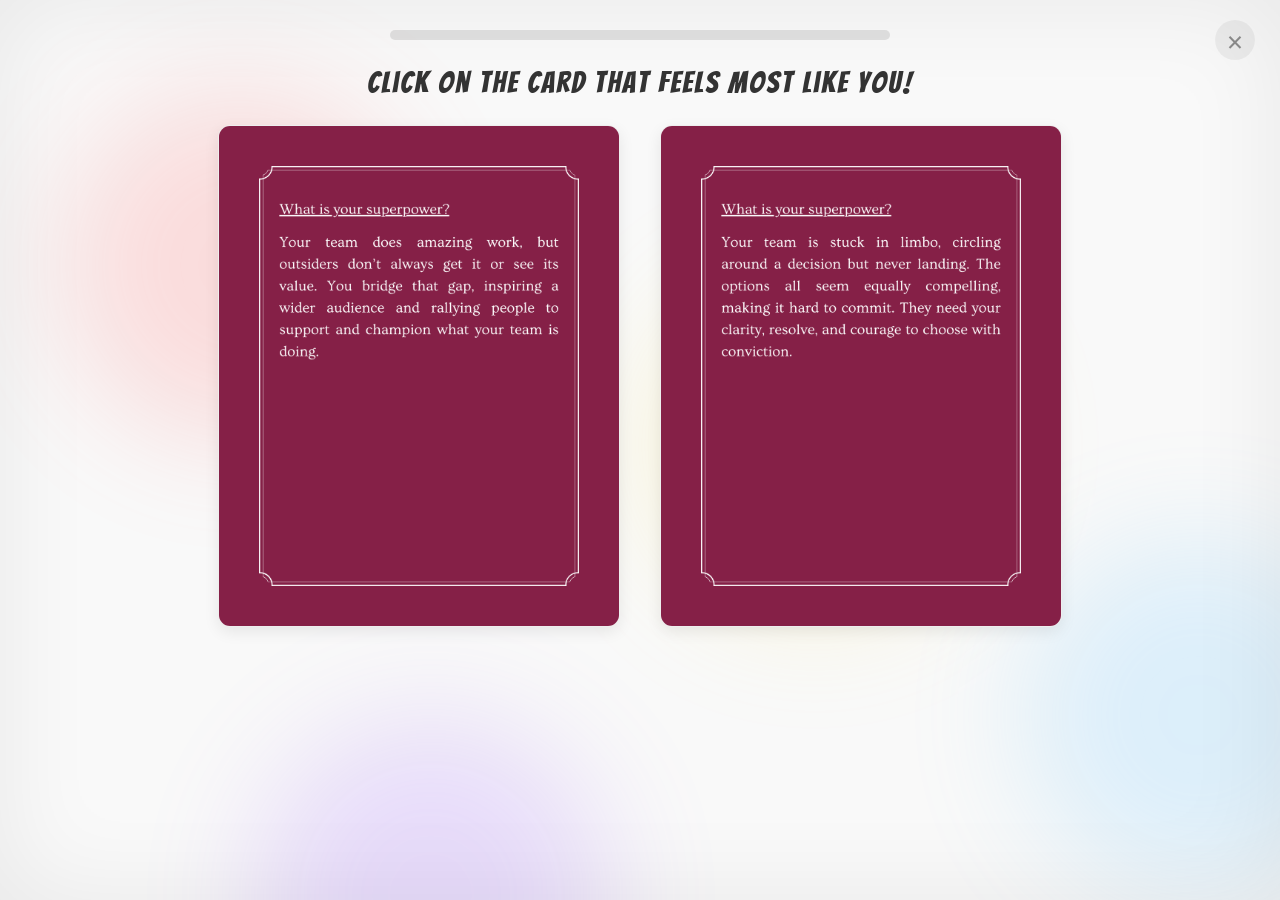
<file: game.html>
<!DOCTYPE html>
<html lang="en">
<head>
    <meta charset="UTF-8" />
    <meta name="viewport" content="width=device-width, initial-scale=1.0"/>
    
    <title>Game in Progress | What's Your Superpower?</title>

    <meta name="description" content="Take the test! An interactive card game from VK Transformation to discover your unique professional superpower.">

    <link rel="apple-touch-icon" sizes="180x180" href="apple-touch-icon.png">
    <link rel="icon" type="image/png" sizes="32x32" href="favicon-32x32.png">
    <link rel="icon" type="image/png" sizes="16x16" href="favicon-16x16.png">
    <link rel="manifest" href="site.webmanifest">

    <meta property="og:title" content="What's Your Superpower? | VK Transformation">
    <meta property="og:description" content="An interactive card game to discover your unique professional strengths and foster team synergy.">
    <meta property="og:image" content="https://your-website-url.com/Images/Banner1.png">
    <meta property="og:url" content="https://your-website-url.com/game.html">
    <meta property="og:type" content="website">

    <meta name="twitter:card" content="summary_large_image">
    <meta name="twitter:title" content="What's Your Superpower? | VK Transformation">
    <meta name="twitter:description" content="An interactive card game to discover your unique professional strengths and foster team synergy.">
    <meta name="twitter:image" content="https://your-website-url.com/Images/Banner1.png">

    <link rel="preconnect" href="https://fonts.googleapis.com">
    <link rel="preconnect" href="https://fonts.gstatic.com" crossorigin>
    <link href="https://fonts.googleapis.com/css2?family=Bangers&family=IBM+Plex+Sans:ital,wght@0,100..700;1,100..700&display=swap" rel="stylesheet">

    <link rel="stylesheet" href="https://cdn.jsdelivr.net/npm/bootstrap-icons@1.11.3/font/bootstrap-icons.min.css">

    <link rel="stylesheet" href="styles.css" />
</head>

<body class="game-page">
    <div class="background-shapes">
        <div class="blob blob1"></div>
        <div class="blob blob2"></div>
        <div class="blob blob3"></div>
        <div class="blob blob4"></div>
    </div>

    <a href="index.html" class="exit-btn" title="Back to Home">&times;</a>

    <div class="progress-container">
        <div class="progress-bar" id="progressBar"></div>
    </div>
    
    <p class="game-instructions" id="instructions">Click on the card that feels most like you!</p>
    <p class="reveal-message" id="reveal" style="display: none;">CONGRATULATIONS! <br> You’ve found your superpower!</p>

    <div class="card-and-button">
        <div class="card-container">
            <img src="cards/1%282%29.png" alt="Card 1" class="card" id="card1" />
            <img src="cards/2%282%29.png" alt="Card 2" class="card" id="card2" />
        </div>
        <div class="end-game-buttons" id="endGameButtons" style="display: none;">
            <button id="play-again" class="play-again-btn">Play Again</button>
            <a href="index.html" id="back-home" class="play-again-btn">Back to Home</a>
        </div>
    </div>
<script src="game.js" defer></script>
</body>
</html>
</file>
<file: styles.css>
/* ==========================================================================
   1. GLOBAL STYLES & CSS VARIABLES
   ========================================================================== */

/* NEW: Defining all theme colors and fonts as variables */
:root {
  --font-primary: 'IBM Plex Sans', sans-serif;
  --font-headline: 'Bangers', cursive;
  
  --color-light-bg: #f9f9f9;
  --color-light-card: #f8f9fa;
  --color-light-border: #e9ecef;

  --color-dark-bg: #333;
  --color-dark-text: #f8f9fa;
  --color-dark-subtle: #555;
  --color-dark-muted: #aaa;

  --color-text-body: #333;
  --color-text-muted: #555;
  
  --color-accent-primary: #ff6b6b;
  --color-accent-secondary: #ffe66d;
}

html {
  scroll-behavior: smooth;
}

body {
  font-family: var(--font-primary);
  font-size: 16px;
  color: var(--color-text-body);
  background-color: #ffffff;
  margin: 0;
  padding: 0;
}

/* ==========================================================================
   2. INDEX PAGE STYLES
   ========================================================================== */

/* --- Header --- */
.main-header {
  position: fixed;
  top: 0;
  left: 0;
  width: 100%;
  padding: 10px 0; 
  background-color: rgba(255, 255, 255, 0.9);
  backdrop-filter: blur(10px);
  box-shadow: 0 2px 5px rgba(0, 0, 0, 0.1);
  z-index: 1000;
}

.header-container {
  width: 90%;
  max-width: 1200px;
  margin: 0 auto;
  display: flex;
  justify-content: space-between;
  align-items: center;
}

.logo img {
  width: 130px; 
  height: auto;
  margin-left: -15px; 
  filter: drop-shadow(0px 0px 3px rgba(0, 0, 0, 0.6));
}

.main-nav ul {
  list-style: none;
  margin: 0;
  padding: 0;
  display: flex;
  gap: 30px;
}

.main-nav a {
  text-decoration: none;
  color: var(--color-text-body);
  font-weight: bold;
  font-size: 16px;
  position: relative;
  padding-bottom: 5px;
}

.main-nav a::after {
  content: '';
  position: absolute;
  bottom: 0;
  left: 0;
  width: 0;
  height: 2px;
  background-color: var(--color-accent-primary);
  transition: width 0.3s ease;
}

.main-nav a:hover::after {
  width: 100%;
}

/* --- Hero Section --- */
.hero-section {
  display: flex;
  justify-content: center;
  align-items: center;
  text-align: center;
  min-height: 100vh;
  padding: 0 20px;
  background-image: linear-gradient(rgba(0, 0, 0, 0.6), rgba(0, 0, 0, 0.6)), url('Images/Banner1.png');
  background-size: cover;
  background-position: center;
  color: white;
}

.hero-content h1 {
  font-family: var(--font-headline);
  font-size: clamp(36px, 8vw, 90px);
  letter-spacing: 4px;
  text-shadow: 2px 2px 10px rgba(0, 0, 0, 0.5);
  margin-bottom: 0;
}

.hero-content .subtitle {
  font-size: 1.5rem;
  font-style: italic;
  margin-top: 0;
  margin-bottom: 30px;
  text-shadow: 1px 1px 5px rgba(0, 0, 0, 0.5);
}

.hero-text {
  max-width: 600px;
  margin: 0 auto 40px;
  line-height: 1.6;
}

.play-btn {
  font-family: var(--font-headline);
  text-decoration: none;
  font-size: 22px;
  letter-spacing: 2px;
  color: var(--color-text-body);
  background-color: var(--color-accent-secondary);
  border: none;
  border-radius: 8px;
  padding: 15px 35px;
  cursor: pointer;
  transition: all 0.3s ease;
  box-shadow: 0 4px 15px rgba(0,0,0,0.2);
}

.play-btn:hover {
  background-color: #ffdd44; /* Can be a variable too, or a slightly different shade */
  transform: translateY(-3px);
  box-shadow: 0 6px 20px rgba(0,0,0,0.3);
}

body.fade-out {
  opacity: 0;
  transition: opacity 0.5s ease;
}

/* --- Archetype Section --- */
#archetypes {
  background-color: var(--color-light-card);
  padding: 80px 20px;
  text-align: center;
}

.section-intro {
  max-width: 700px;
  margin: 0 auto;
}

#archetypes h2 {
  font-family: var(--font-headline);
  font-size: 50px;
  letter-spacing: 3px;
  color: var(--color-text-body);
  margin-top: 0;
  margin-bottom: 40px;
  position: relative;
  display: inline-block;
  padding-bottom: 10px;
}

#archetypes h2::after {
  content: '';
  position: absolute;
  bottom: 0;
  left: 50%;
  transform: translateX(-50%);
  width: 60%;
  height: 4px;
  background-color: var(--color-accent-primary);
  border-radius: 2px;
}

#archetypes p {
  font-size: 18px;
  line-height: 1.7;
  color: var(--color-text-muted);
}

.archetype-grid {
  display: grid;
  grid-template-columns: repeat(auto-fit, minmax(280px, 1fr));
  gap: 30px;
  width: 90%;
  max-width: 1200px;
  margin: 40px auto 100px;
}

.archetype-card {
  background-color: var(--color-light-card);
  border: 1px solid var(--color-light-border);
  border-radius: 12px;
  padding: 15px;
  text-align: center;
  box-shadow: 0 4px 8px rgba(0, 0, 0, 0.05);
  transition: transform 0.3s ease, box-shadow 0.3s ease;
}

.archetype-card:hover {
  transform: translateY(-5px);
  box-shadow: 0 6px 15px rgba(0, 0, 0, 0.1);
}

.archetype-card img {
  width: 100%;
  height: auto;
  border-radius: 8px;
  margin-bottom: 15px;
}

.archetype-card h3 {
  font-family: var(--font-headline);
  font-size: 24px;
  letter-spacing: 1px;
  color: var(--color-text-body);
  margin: 0;
}

/* --- Footer --- */
.main-footer {
  background-color: var(--color-dark-bg);
  color: var(--color-dark-text);
  padding: 40px 20px;
  border-top: 4px solid var(--color-accent-secondary);
  text-align: center;
}

.footer-content {
  width: 90%;
  max-width: 800px;
  margin: 0 auto;
}

.company-info {
  margin-bottom: 30px;
}

.company-info h3 {
  font-size: 22px;
  margin-top: 0;
  margin-bottom: 10px;
  color: var(--color-accent-secondary);
}

.company-info p {
  line-height: 1.6;
  color: #ccc;
  margin: 0;
}

.social-icons a {
  color: var(--color-dark-text);
  font-size: 24px;
  margin: 0 10px;
  transition: color 0.3s ease, transform 0.3s ease;
  display: inline-block;
}

.social-icons a:hover {
  color: var(--color-accent-secondary);
  transform: scale(1.1);
}

.footer-divider {
  border: 0;
  height: 1px;
  background-color: var(--color-dark-subtle);
  margin: 30px 0;
}

.footer-copyright {
  font-size: 13px;
  color: var(--color-dark-muted);
  margin: 0;
}

.footer-copyright a {
  color: var(--color-dark-muted);
  text-decoration: none;
  transition: color 0.3s ease;
}

.footer-copyright a:hover {
  color: #fff;
  text-decoration: underline;
}


/* ==========================================================================
   3. GAME PAGE STYLES (Polished White Theme)
   ========================================================================== */

body.game-page {
  font-family: var(--font-headline);
  font-size: 25px;
  color: var(--color-text-body);
  background-color: var(--color-light-bg);
  position: relative;
}

body.game-page::before {
  content: '';
  position: fixed;
  top: 0;
  left: 0;
  width: 100%;
  height: 100%;
  box-shadow: inset 0 0 100px rgba(0,0,0,0.07);
  z-index: 1;
  pointer-events: none;
}

/* --- Background Blobs --- */
.game-page .background-shapes { position: fixed; top: 0; left: 0; width: 100%; height: 100%; z-index: -1; overflow: hidden; }
.game-page .blob { position: absolute; width: 350px; height: 350px; border-radius: 50%; opacity: 0.20; filter: blur(60px); animation: floaty 15s ease-in-out infinite; }
.game-page .blob1 { background: #ff6b6b; top: 10%; left: 5%; animation-delay: 0s; }
.game-page .blob2 { background: #6bc6ff; top: 60%; left: 80%; animation-delay: 2s; }
.game-page .blob3 { background: #ffe66d; top: 30%; left: 50%; animation-delay: 4s; }
.game-page .blob4 { background: #a066ff; top: 80%; left: 20%; animation-delay: 6s; }
@keyframes floaty { 0%, 100% { transform: translateY(0px) scale(1); } 50% { transform: translateY(-40px) scale(1.2); } }

/* --- UI Elements --- */
.game-page .exit-btn {
  position: fixed;
  top: 20px;
  right: 25px;
  font-size: 30px;
  font-family: var(--font-primary);
  color: #888;
  text-decoration: none;
  background-color: rgba(0, 0, 0, 0.05);
  width: 40px;
  height: 40px;
  line-height: 40px;
  text-align: center;
  border-radius: 50%;
  transition: all 0.3s ease;
  z-index: 10;
}
.game-page .exit-btn:hover {
  background-color: rgba(0, 0, 0, 0.1);
  color: #000;
  transform: scale(1.1);
}

.game-page .progress-container {
  width: 80%;
  max-width: 500px;
  height: 10px;
  background-color: rgba(0, 0, 0, 0.1);
  border-radius: 5px;
  margin: 30px auto 10px;
  overflow: hidden;
  position: relative;
  z-index: 2;
}
.game-page .progress-bar {
  width: 0%;
  height: 100%;
  background-color: var(--color-accent-primary);
  border-radius: 5px;
  transition: width 0.5s ease-in-out;
}

/* --- Text Styles --- */
.game-page .game-instructions, .game-page .reveal-message {
  font-size: 30px;
  margin: 20px auto;
  letter-spacing: 2px;
  line-height: 1.5;
  max-width: 600px;
  position: relative;
  z-index: 2;
  text-align: center;
}
.game-page .reveal-message {
  font-weight: bold;
}

/* --- Card Styles --- */
.game-page .card-container {
  display: flex;
  justify-content: center;
  align-items: center;
  gap: 40px;
  margin-top: 15px;
  flex-wrap: wrap;
  perspective: 1000px;
  position: relative;
  z-index: 2;
}
.game-page .card {
  width: 400px;
  height: auto;
  border-radius: 12px;
  cursor: pointer;
  background-color: white;
  box-shadow: 0 5px 15px rgba(0,0,0,0.08);
  border: 1px solid #eee;
  transition: all 0.3s ease;
}
.game-page .card:hover {
  transform: translateY(-5px) scale(1.03);
  box-shadow: 0 8px 25px rgba(0,0,0,0.12);
}

.game-page .final-card {
  transform: scale(1.0);
  box-shadow: none;
  transition: transform 0.3s ease, box-shadow 0.3s ease;
}
.game-page .final-card:hover {
  transform: scale(1.1);
  box-shadow: 0 0 40px var(--color-accent-primary), 0 0 20px var(--color-accent-primary);
}

/* --- Card Animations --- */
.game-page .card-chosen { animation: scaleUp 0.5s forwards; }
.game-page .card-discarded { animation: fadeOut 0.5s forwards; }
.game-page .card-fade-in { animation: fadeIn 0.4s forwards; }
@keyframes scaleUp { to { transform: scale(1.1); } }
@keyframes fadeOut { to { opacity: 0; transform: scale(0.9); } }
@keyframes fadeIn { from { opacity: 0; transform: scale(0.9); } to { opacity: 1; transform: scale(1); } }

/* --- End-game Buttons --- */
.game-page .end-game-buttons {
  display: flex;
  justify-content: center;
  gap: 20px;
  margin-top: 24px;
  position: relative;
  z-index: 2;
}
.game-page .play-again-btn {
  font-family: var(--font-headline);
  text-decoration: none;
  font-size: 18px;
  letter-spacing: 2px;
  color: var(--color-dark-text);
  background-color: var(--color-dark-bg);
  border: none;
  border-radius: 8px;
  padding: 12px 24px;
  cursor: pointer;
  display: inline-block;
  transition: all 0.3s ease;
}
.game-page .play-again-btn:hover {
  background-color: #000;
  transform: translateY(-2px);
  box-shadow: 0 4px 8px rgba(0,0,0,0.2);
}

/* --- Responsive Design for Game Page --- */
@media (max-width: 800px) {
  .game-page .card {
    width: 45%;
    max-width: 180px;
  }
  .game-page .card-container {
    gap: 15px;
  }
}

/* ==========================================================================
   4. MODAL STYLES (for Archetype Pop-up)
   ========================================================================== */

/* The main modal container. Hidden by default. */
.modal {
  position: fixed;
  top: 0;
  left: 0;
  width: 100%;
  height: 100%;
  z-index: 2000;
  display: flex;
  justify-content: center;
  align-items: center;
  /* Start hidden and prepare for fade-in animation */
  visibility: hidden;
  opacity: 0;
  transition: visibility 0s 0.3s, opacity 0.3s ease;
}

/* The semi-transparent background overlay */
.modal-overlay {
  position: absolute;
  top: 0;
  left: 0;
  width: 100%;
  height: 100%;
  background-color: rgba(0, 0, 0, 0.7);
  cursor: pointer;
}

/* The white content box */
.modal-content {
  position: relative;
  background-color: white;
  padding: 40px;
  border-radius: 12px;
  max-width: 600px;
  width: 90%;
  box-shadow: 0 10px 30px rgba(0, 0, 0, 0.2);
  /* Pop-in animation */
  transform: scale(0.95);
  transition: transform 0.3s ease;
}

/* --- Styles for when the modal is active --- */

/* This class will be added by JavaScript to show the modal */
.modal.is-visible {
  visibility: visible;
  opacity: 1;
  transition: opacity 0.3s ease;
}

.modal.is-visible .modal-content {
  transform: scale(1);
}

/* --- Styles for the content inside the modal --- */

.modal-close {
  position: absolute;
  top: 15px;
  right: 15px;
  background: none;
  border: none;
  font-size: 28px;
  font-family: var(--font-primary);
  color: #aaa;
  cursor: pointer;
  padding: 0;
  line-height: 1;
  transition: color 0.3s ease;
}

.modal-close:hover {
  color: #333;
}

#modalImage {
  width: 100%;
  max-width: 400px;
  height: auto;
  display: block;
  margin: 0 auto 20px;
  border-radius: 12px;
}

#modalTitle {
  font-family: var(--font-headline);
  font-size: 36px;
  letter-spacing: 2px;
  color: var(--color-text-body);
  margin-top: 0;
  margin-bottom: 15px;
  text-align: center;
}

#modalDescription {
  font-family: var(--font-primary);
  font-size: 16px;
  line-height: 1.6;
  color: var(--color-text-muted);
  text-align: center;
}
/* ==========================================================================
   5. PRELOADER STYLES
   ========================================================================== */

.preloader {
  position: fixed;
  top: 0;
  left: 0;
  width: 100%;
  height: 100%;
  background-color: var(--color-light-bg);
  z-index: 9999;
  display: grid;
  place-items: center;
  transition: opacity 0.5s ease, visibility 0s 0.5s;
}

.preloader img {
  width: 150px;
  animation: pulse 1.5s ease-in-out infinite;
}

/* The animation for the logo */
@keyframes pulse {
  0% {
    transform: scale(1);
    opacity: 1;
  }
  50% {
    transform: scale(1.1);
    opacity: 0.7;
  }
  100% {
    transform: scale(1);
    opacity: 1;
  }
}

/* This class will be added by JavaScript to hide the preloader */
.preloader.is-hidden {
  opacity: 0;
  visibility: hidden;
}
/* ==========================================================================
   6. BACK TO TOP BUTTON STYLES
   ========================================================================== */

.back-to-top-btn {
  position: fixed;
  bottom: 30px;
  right: 30px;
  background-color: var(--color-dark-bg);
  color: var(--color-dark-text);
  width: 50px;
  height: 50px;
  border-radius: 50%;
  display: flex;
  justify-content: center;
  align-items: center;
  font-size: 24px;
  text-decoration: none;
  box-shadow: 0 4px 10px rgba(0,0,0,0.2);
  z-index: 1000;
  /* Start hidden */
  opacity: 0;
  visibility: hidden;
  transform: translateY(20px);
  transition: opacity 0.3s ease, visibility 0.3s ease, transform 0.3s ease;
}

/* This class will be added by JavaScript to show the button */
.back-to-top-btn.is-visible {
  opacity: 1;
  visibility: visible;
  transform: translateY(0);
}

.back-to-top-btn:hover {
  background-color: #000;
  color: var(--color-accent-secondary);
}
</file>
